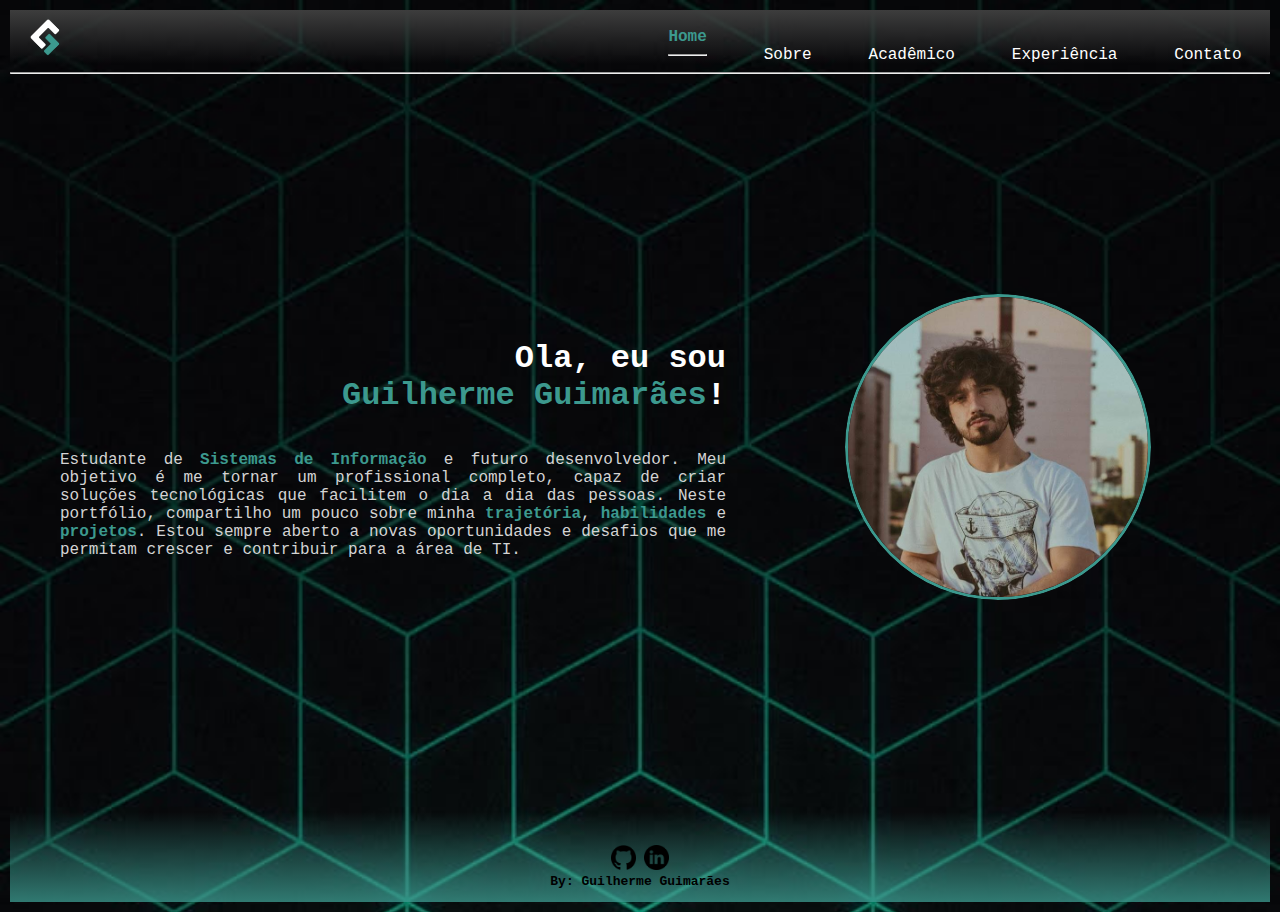
<file: index.html>
<!DOCTYPE html>
<html lang="pt-br">
<head>
    <meta charset="UTF-8">
    <meta name="viewport" content="width=device-width, initial-scale=1.0">
    <title>Portifólio Guilherme Guimarães</title>
    <link rel="stylesheet" href="homeStyle.css">
</head>
<body>
    <header class="divMenu">
        <div class="divLogo">
            <img class="logo" src="./assets/Logo.png" alt="Logotipo G">  
        </div>
        
        <nav class="divOpt">
            <li><a style="text-decoration: none;" href="index.html"><b>Home</b></a><br><hr></li>
            <li><a style="text-decoration: none;" href="sobre.html">Sobre</a></li>
            <li><a style="text-decoration: none;" href="academico.html">Acadêmico</a></li>
            <li><a style="text-decoration: none;" href="experiencia.html">Experiência</a></li>
            <li><a style="text-decoration: none;" href="contato.html">Contato</a></li>
        </nav>
        
    </header>
    <hr>
    <section id="conteudo">
        <div id="divTexto">
            <h1 >Ola, eu sou <br><b>Guilherme Guimarães</b>!</h1>
            <p class="corTexto">Estudante de <b>Sistemas de Informação</b> e futuro desenvolvedor. Meu objetivo é me tornar um profissional completo, capaz de criar soluções tecnológicas que facilitem o dia a dia das pessoas. Neste portfólio, compartilho um pouco sobre minha <b>trajetória</b>, <b>habilidades</b> e <b>projetos</b>. Estou sempre aberto a novas oportunidades e desafios que me permitam crescer e contribuir para a área de TI.</p>
        </div>
        <div id="divFoto">
            <img id="imagem" src="./assets/WhatsApp Image 2025-02-24 at 16.07.14.JPG" alt="Foto Guilherme Guimarães">
        </div>
    </section>
    <footer id="rodape">
        
        <p style="font-weight:  bold; text-align: center; color: #000000;">
            <a href="https://github.com/Tolugaa" target="_blank"><img id="logo" src="assets\loggo.Git.png" alt="Logo GitHub"></a>
            <a href="https://linkedin.com/in/guilherme-guimarãess" target="_blank"><img id="logo" src="assets\linkedin_1384014.png" alt="Logo Linkedin"></a>
            <br>By: Guilherme Guimarães
        </p>
    </footer>
    
</body>
</html>
</file>
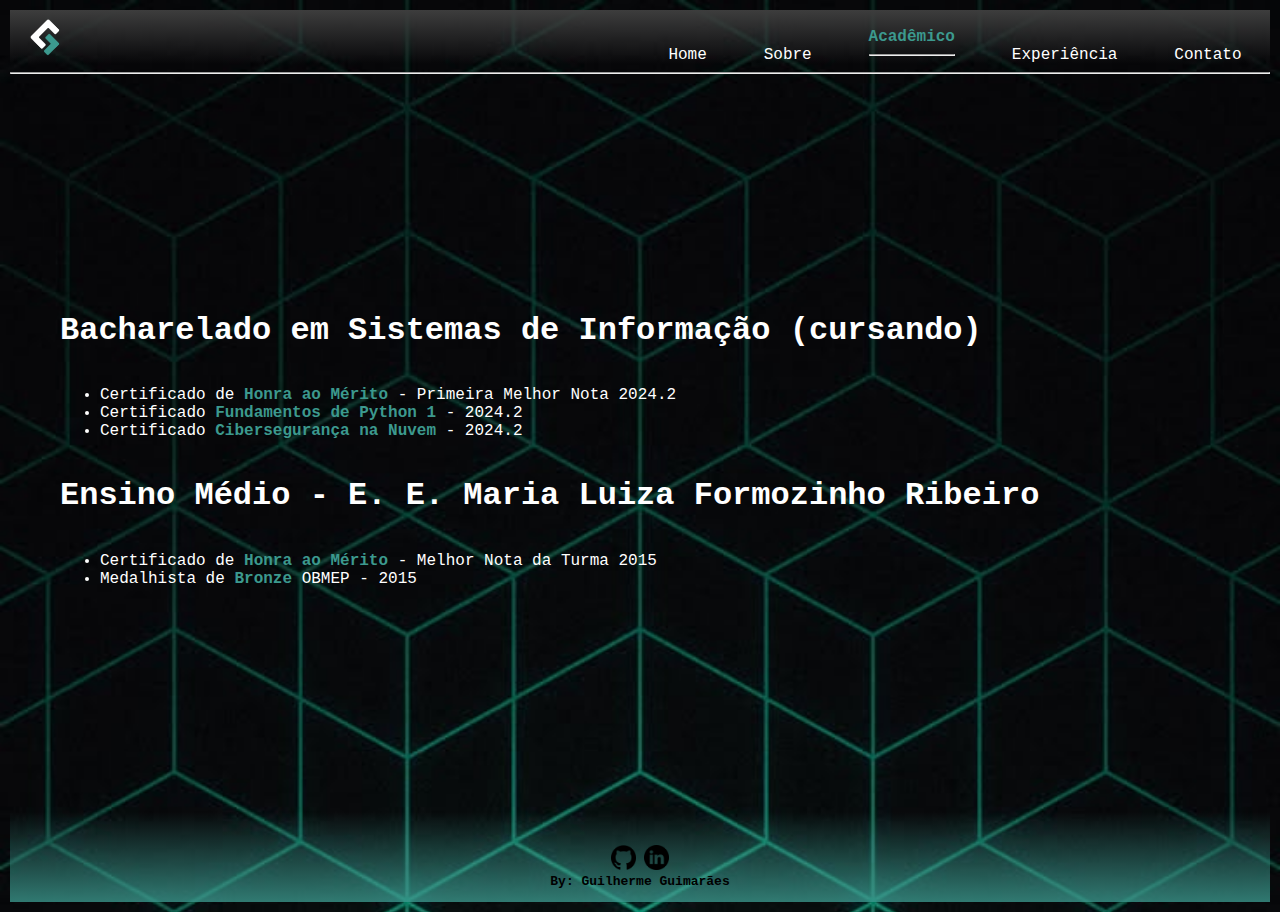
<file: academico.html>
<!DOCTYPE html>
<html lang="pt-br">
<head>
    <meta charset="UTF-8">
    <meta name="viewport" content="width=device-width, initial-scale=1.0">
    <title>Portifólio Guilherme Guimarães</title>
    <link rel="stylesheet" href="academico.css">
</head>
<body>
    <header class="divMenu">
        <div class="inline divLogo">
            <img class="logo" src="./assets/Logo.png" alt="Logotipo G">  
        </div>
        
        <nav class="divOpt">
            <li class="liMenu inline"><a style="text-decoration: none;" href="index.html">Home</a></li>
            <li class="liMenu inline"><a style="text-decoration: none;" href="sobre.html">Sobre</a></li>
            <li class="liMenu inline"><a style="text-decoration: none;" href="academico.html"><b>Acadêmico</b></a><br><hr></a></li>
            <li class="liMenu inline"><a style="text-decoration: none;" href="experiencia.html">Experiência</a></li>
            <li class="liMenu inline"><a style="text-decoration: none;" href="contato.html">Contato</a></li>
        </nav>
    </header>
    <hr>
    <section class="divCorpo">
        <h1>Bacharelado em Sistemas de Informação (cursando)</h1>
        <ul>
            <li>Certificado de <b>Honra ao Mérito</b> - Primeira Melhor Nota 2024.2</li>
            <li>Certificado <b>Fundamentos de Python 1</b> - 2024.2</li>
            <li>Certificado <b>Cibersegurança na Nuvem</b> - 2024.2</li>
        </ul>
        <h1>Ensino Médio - E. E. Maria Luiza Formozinho Ribeiro</h1>
        <ul>
            <li>Certificado de <b>Honra ao Mérito</b> - Melhor Nota da Turma 2015</li>
            <li>Medalhista de <b>Bronze</b> OBMEP - 2015</li>
        </ul>
    </section>
    <footer id="rodape">
        
        <p style="font-weight:  bold; text-align: center; color: #000000;">
            <a href="https://github.com/Tolugaa" target="_blank"><img id="logo" src="assets\loggo.Git.png" alt="Logo GitHub"></a>
            <a href="https://linkedin.com/in/guilherme-guimarãess" target="_blank"><img id="logo" src="assets\linkedin_1384014.png" alt="Logo Linkedin"></a>
            <br>By: Guilherme Guimarães
        </p>
    </footer>
</body>
</html>
</file>
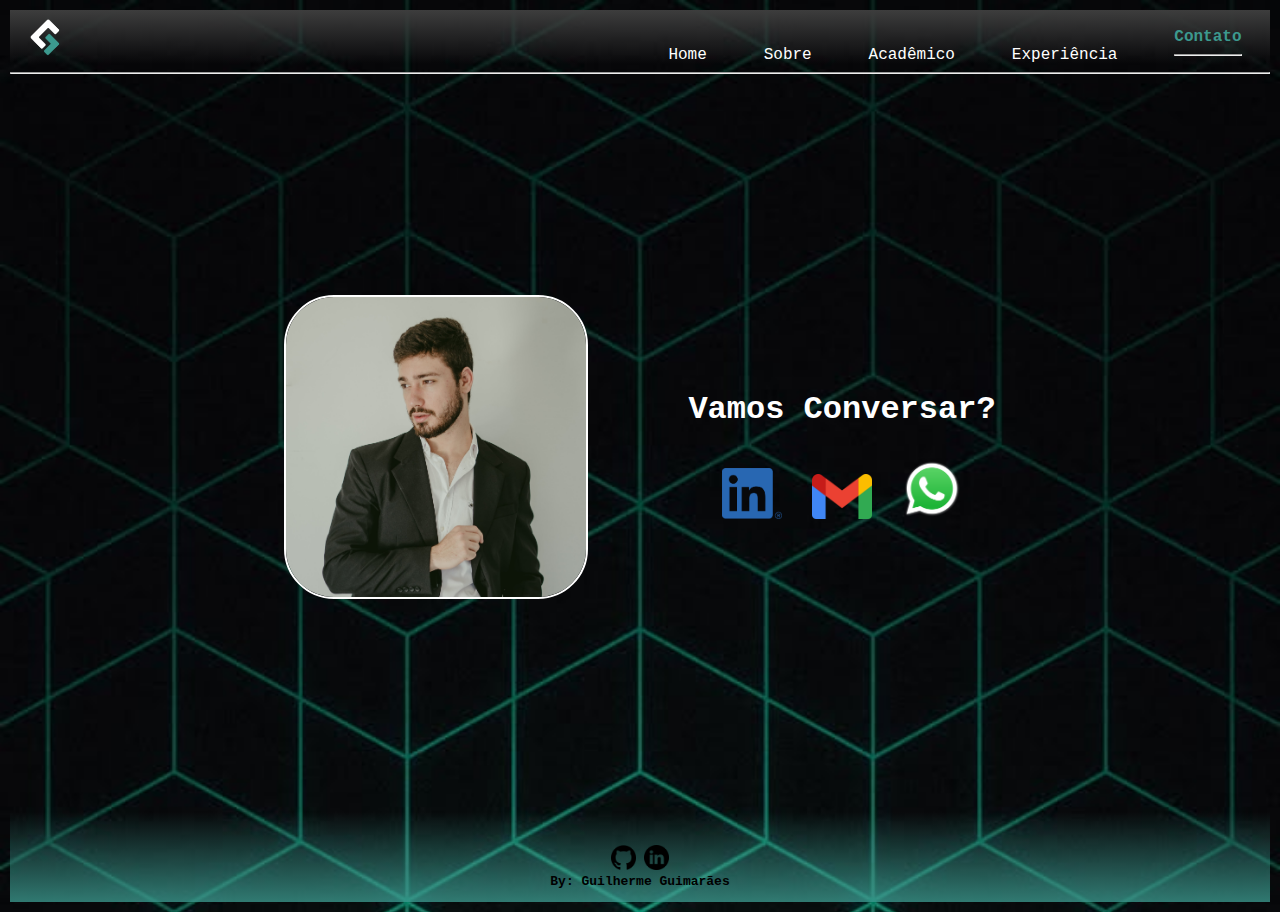
<file: contato.html>
<!DOCTYPE html>
<html lang="pt-br">
<head>
    <meta charset="UTF-8">
    <meta name="viewport" content="width=device-width, initial-scale=1.0">
    <title>Portifólio Guilherme Guimarães</title>
    <link rel="stylesheet" href="contato.css">
</head>
<body>
    <header class="divMenu">
        <div class="divLogo">
            <img class="logo" src="./assets/Logo.png" alt="Logotipo G">  
        </div>
        
        <nav class="divOpt">
            <li><a style="text-decoration: none;" href="index.html">Home</a></li>
            <li><a style="text-decoration: none;" href="sobre.html">Sobre</a></li>
            <li><a style="text-decoration: none;" href="academico.html">Acadêmico</a></li>
            <li><a style="text-decoration: none;" href="experiencia.html">Experiência</a></li>
            <li><a style="text-decoration: none;" href="contato.html"><b>Contato</b></a><br><hr></a></li>
        </nav>
    </header>
    <hr>
    <section class="divCorpo">
        <div id="divFoto">
            <img style="float: left;" class="imagem" src="./assets/WhatsApp Image 2025-03-14 at 17.21.32.JPG" alt="Foto Guilherme Guimarães">
        </div>
        <div style="display: flex; flex-direction: column; justify-content: center;">
            <div>
                <h1>Vamos Conversar?</h1>
            </div>
            <div >
                <a href="https://linkedin.com/in/guilherme-guimarãess" target="_blank"><img style="padding-right: 20px;" class="contatos" src="./assets/LI-In-Bug.png" alt="Linkedin Logotipo"></a>
                <a href="mailto:guitoluga@gmail.com"><img style="padding-right: 20px;" class="contatos" src="./assets/Gmail_icon_(2020).svg.png" alt="Gmail Logotipo"></a>
                <a href="https://wa.me/+5518996959320" target="_blank"><img class="contatos" src="./assets/WhatsApp.svg.png" alt="Whatsapp Logotipo"></a>
            </div>
        </div>
    </section>
    <footer id="rodape">
        
        <p style=" font-weight:  bold; text-align: center; color: #000000;">
            <a href="https://github.com/Tolugaa" target="_blank"><img id="logo" src="assets\loggo.Git.png" alt="Logo GitHub"></a>
            <a href="https://linkedin.com/in/guilherme-guimarãess" target="_blank"><img id="logo" src="assets\linkedin_1384014.png" alt="Logo Linkedin"></a>
            <br>By: Guilherme Guimarães
        </p>
    </footer>
</body>
</html>
</file>
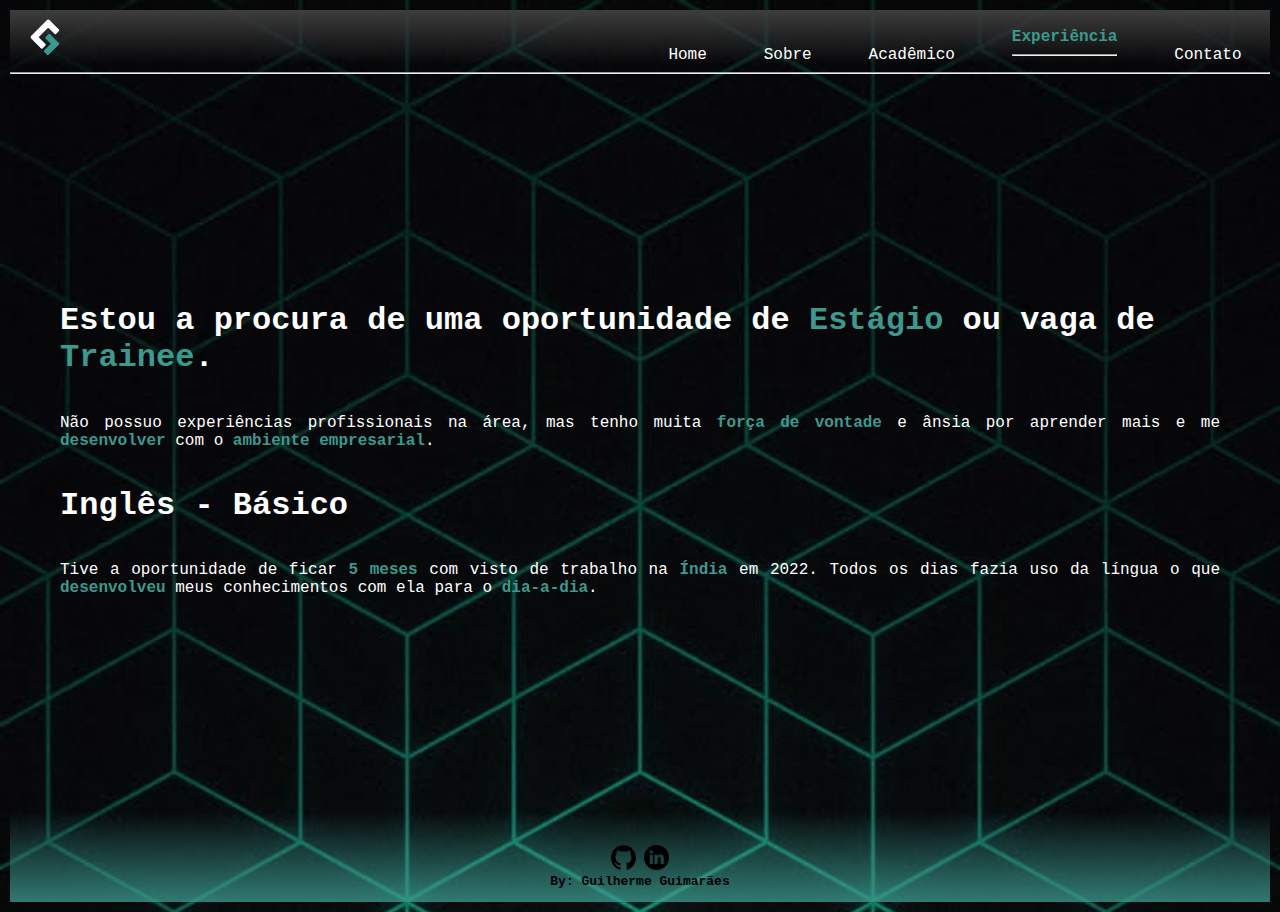
<file: experiencia.html>
<!DOCTYPE html>
<html lang="pt-br">
<head>
    <meta charset="UTF-8">
    <meta name="viewport" content="width=device-width, initial-scale=1.0">
    <title>Portifólio Guilherme Guimarães</title>
    <link rel="stylesheet" href="experiencia.css">
</head>
<body>
    <header class="divMenu">
        <div class="divLogo">
            <img class="logo" src="./assets/Logo.png" alt="Logotipo G">  
        </div>
        
        <nav class="divOpt">
            <li><a style="text-decoration: none;" href="index.html">Home</a></li>
            <li><a style="text-decoration: none;" href="sobre.html">Sobre</a></li>
            <li><a style="text-decoration: none;" href="academico.html">Acadêmico</a></li>
            <li><a style="text-decoration: none;" href="experiencia.html"><b>Experiência</b></a><br><hr></a></li>
            <li><a style="text-decoration: none;" href="contato.html">Contato</a></li>
        </nav>
    </header>
    <hr>
    <section class="divCorpo">
        <h1>Estou a procura de uma oportunidade de <b>Estágio</b> ou vaga de <b>Trainee</b>.</h1>
        <p>Não possuo experiências profissionais na área, mas tenho muita <b>força de vontade</b> e ânsia por aprender mais e me <b>desenvolver</b> com o <b>ambiente empresarial</b>.</p>
        <h1>Inglês - Básico</h1>
        <p>Tive a oportunidade de ficar <b>5 meses</b> com visto de trabalho na <b>Índia</b> em 2022. Todos os dias fazia uso da língua o que <b>desenvolveu</b> meus conhecimentos com ela para o <b>dia-a-dia</b>.</p>
    </section>
    <footer id="rodape">
        
        <p style="font-weight:  bold; text-align: center; color: #000000;">
            <a href="https://github.com/Tolugaa" target="_blank"><img id="logo" src="assets\loggo.Git.png" alt="Logo GitHub"></a>
            <a href="https://linkedin.com/in/guilherme-guimarãess" target="_blank"><img id="logo" src="assets\linkedin_1384014.png" alt="Logo Linkedin"></a>
            <br>By: Guilherme Guimarães
        </p>
    </footer>
</body>
</html>
</file>
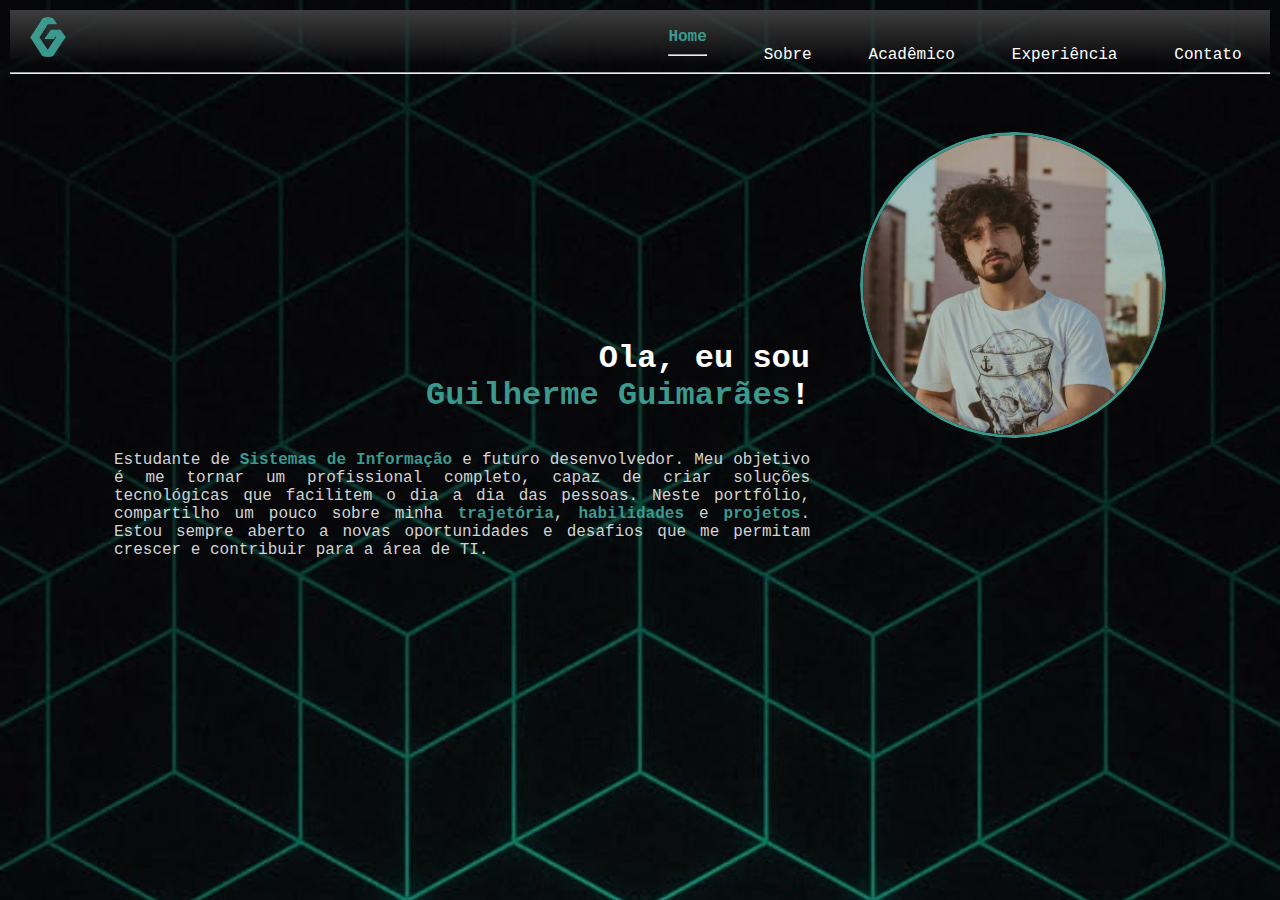
<file: home.html>
<!DOCTYPE html>
<html lang="pt-br">
<head>
    <meta charset="UTF-8">
    <meta name="viewport" content="width=device-width, initial-scale=1.0">
    <title>Portifólio Guilherme Guimarães</title>
    <link rel="stylesheet" href="homeStyle.css">
</head>
<body>
    <header class="divMenu">
        <div class="divLogo">
            <img class="logo" src="../Logotipo para empresa letra G! Logo box G-Photoroom.png" alt="Logotipo G">  
        </div>
        
        <nav class="divOpt">
            <li><a style="text-decoration: none;" href="http://127.0.0.1:5500/home.html"><b>Home</b></a><br><hr></li>
            <li><a style="text-decoration: none;" href="http://127.0.0.1:5500/sobre.html">Sobre</a></li>
            <li><a style="text-decoration: none;" href="http://127.0.0.1:5500/academico.html">Acadêmico</a></li>
            <li><a style="text-decoration: none;" href="http://127.0.0.1:5500/experiencia.html">Experiência</a></li>
            <li><a style="text-decoration: none;" href="http://127.0.0.1:5500/contato.html">Contato</a></li>
        </nav>
    </header>
    <hr>
    <section id="conteudo">
        <div id="divTexto">
            <h1 >Ola, eu sou <br><b>Guilherme Guimarães</b>!</h1>
            <p class="corTexto">Estudante de <b>Sistemas de Informação</b> e futuro desenvolvedor. Meu objetivo é me tornar um profissional completo, capaz de criar soluções tecnológicas que facilitem o dia a dia das pessoas. Neste portfólio, compartilho um pouco sobre minha <b>trajetória</b>, <b>habilidades</b> e <b>projetos</b>. Estou sempre aberto a novas oportunidades e desafios que me permitam crescer e contribuir para a área de TI.</p>
        </div>
        <div>
            <img id="imagem" src="WhatsApp Image 2025-02-24 at 16.07.14.JPG" alt="Foto Guilherme Guimarães">
        </div>
    </section>
    
</body>
</html>
</file>
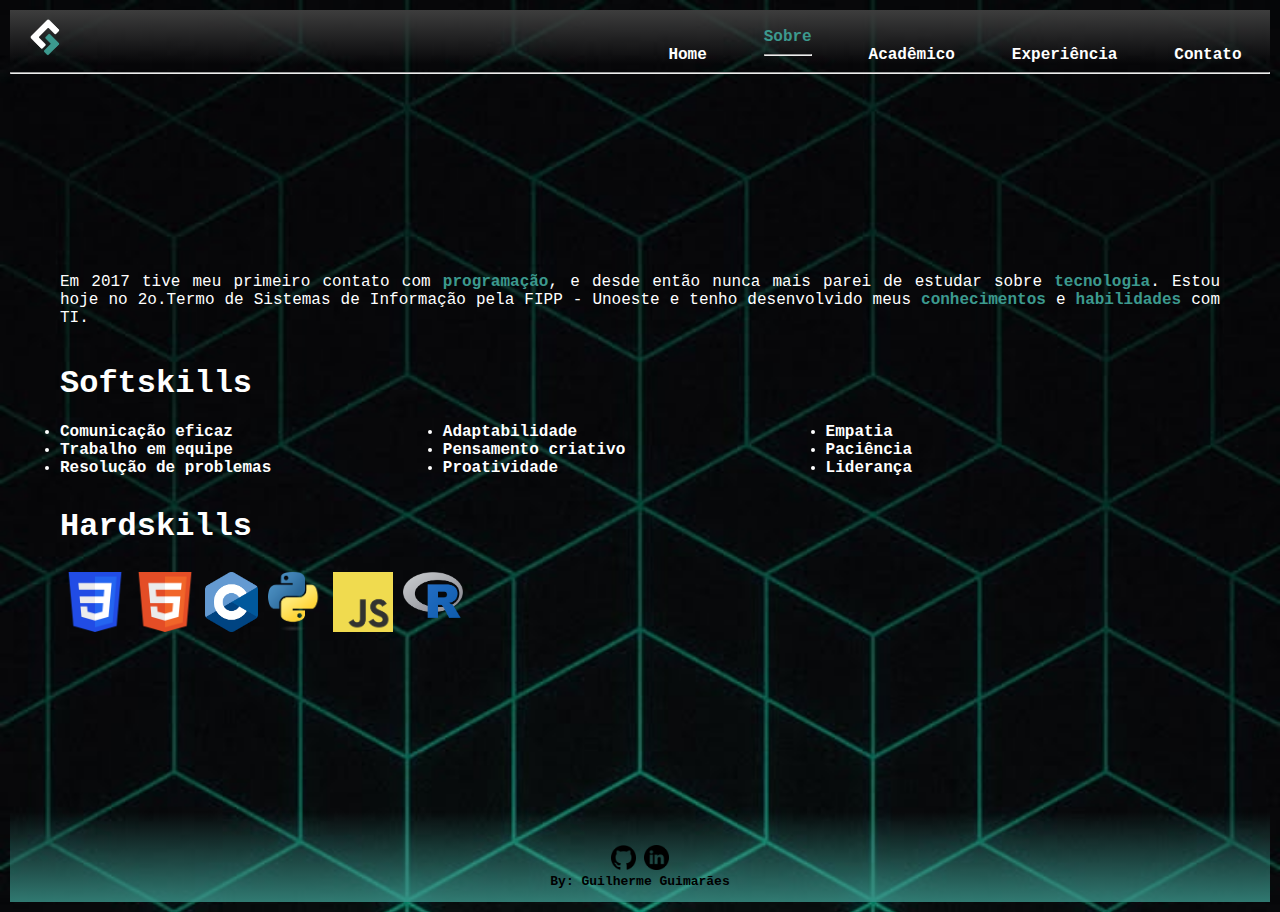
<file: sobre.html>
<!DOCTYPE html>
<html lang="pt-br">
<head>
    <meta charset="UTF-8">
    <meta name="viewport" content="width=device-width, initial-scale=1.0">
    <title>Portifólio Guilherme Guimarães</title>
    <link rel="stylesheet" href="sobreStyle.css">
</head>
<body>
    <header class="divMenu">
        <div class="divLogo">
            <img class="logo" src="./assets/Logo.png" alt="Logotipo G">  
        </div>
        <nav class="divOpt">
            <li class="inline liMenu"><a style="text-decoration: none;" href="index.html">Home</a></li>
            <li class="inline liMenu"><a style="text-decoration: none;" href="sobre.html"><b>Sobre</b></a><br><hr></a></li>
            <li class="inline liMenu"><a style="text-decoration: none;" href="academico.html">Acadêmico</a></li>
            <li class="inline liMenu"><a style="text-decoration: none;" href="experiencia.html">Experiência</a></li>
            <li class="inline liMenu"><a style="text-decoration: none;" href="contato.html">Contato</a></li>
        </nav>
    </header>
    <hr>
    <section id="divCorpo">
        <div>
            <p>Em 2017 tive meu primeiro contato com <b>programação</b>, e desde então nunca mais parei de estudar sobre <b>tecnologia</b>. Estou hoje no 2o.Termo de Sistemas de Informação pela <a style="text-decoration: none;" class="liMenu" href="https://www.unoeste.br/fipp" target="_blank">FIPP - Unoeste</a> e tenho desenvolvido meus <b>conhecimentos</b> e <b>habilidades</b> com TI.</p>
        </div>
        <div>
            <h1>Softskills</h1>
        </div>
        <div>
            <div class="Softskills">
                <li>Comunicação eficaz</li>
                <li>Trabalho em equipe</li>
                <li>Resolução de problemas</li>
            </div>
            <div class="Softskills">
                <li>Adaptabilidade</li>
                <li>Pensamento criativo</li>
                <li>Proatividade</li>
            </div>
            <div class="Softskills">
                <li>Empatia</li>
                <li>Paciência</li>
                <li>Liderança</li>
            </div>
        </div>
        <div>
            <h1>Hardskills</h1>
        </div>
        <div>
            <img class="hardskills" src="./assets/CSS3_logo.svg.png" alt="Logo CSS3">
            <img class="hardskills" src="./assets/HTML5_Badge_512.png" alt="Logo HTML5">
            <img class="hardskills" src="./assets/C_Logo.png" alt="Logo C++">
            <img class="hardskills" src="./assets/Python-logo-notext.svg.png" alt="Logo Python">
            <img class="hardskills" src="./assets/JavaScript-logo.png" alt="Lojo JavaScript">
            <img class="hardskills" src="./assets/R_logo.svg.png" alt="Logo R">
        </div>
    </section>
    <footer id="rodape">
        
        <p style="font-weight:  bold; text-align: center; color: #000000;">
            <a href="https://github.com/Tolugaa" target="_blank"><img id="logo" src="assets\loggo.Git.png" alt="Logo GitHub"></a>
            <a href="https://linkedin.com/in/guilherme-guimarãess" target="_blank"><img id="logo" src="assets\linkedin_1384014.png" alt="Logo Linkedin"></a>
            <br>By: Guilherme Guimarães
        </p>
    </footer>
</body>
</html>
</file>
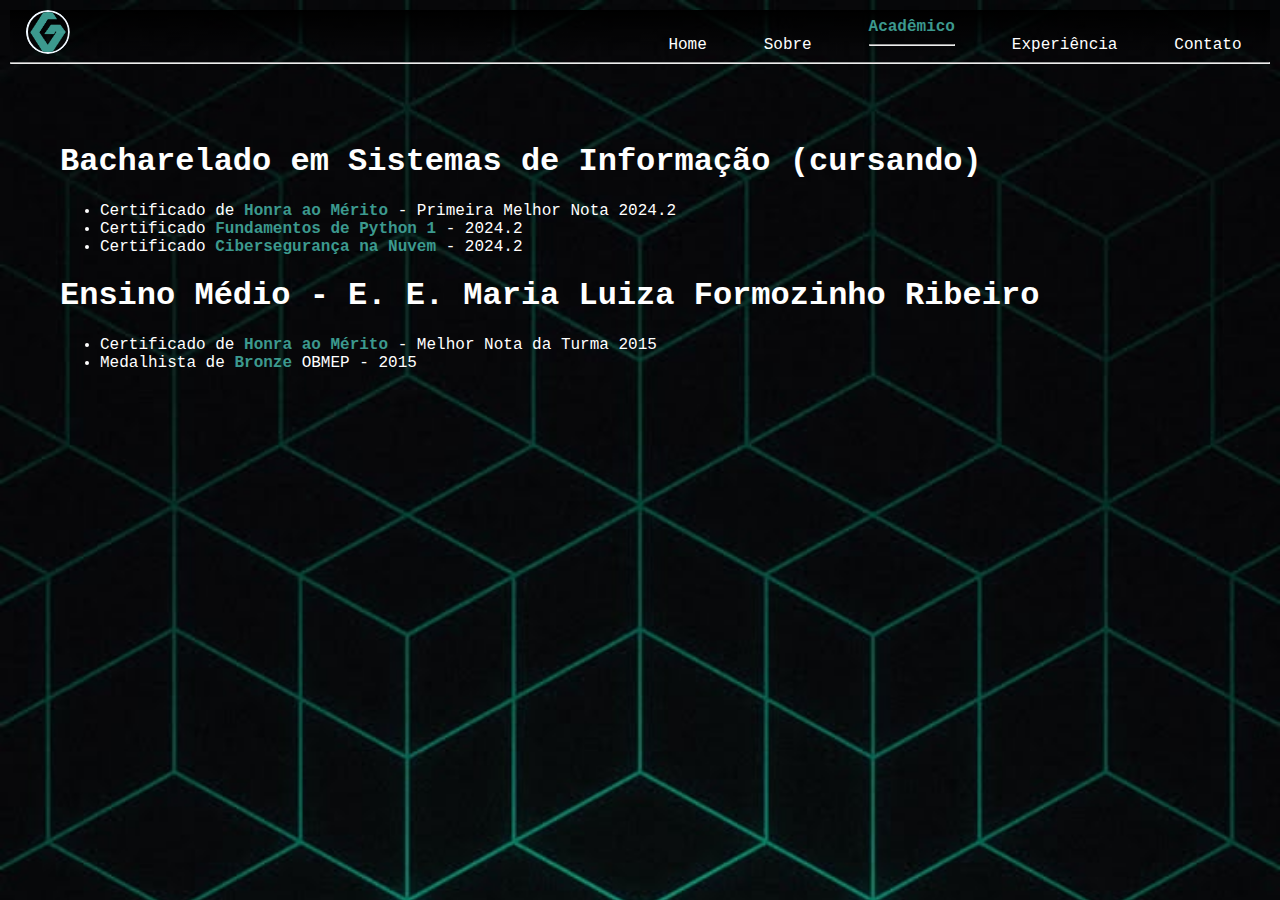
<file: academico/academico.html>
<!DOCTYPE html>
<html lang="pt-br">
<head>
    <meta charset="UTF-8">
    <meta name="viewport" content="width=device-width, initial-scale=1.0">
    <title>Portifólio Guilherme Guimarães</title>
    <link rel="stylesheet" href="academico.css">
</head>
<body>
    <header class="divMenu">
        <div class="inline divLogo">
            <img class="logo" src="../Logotipo para empresa letra G! Logo box G-Photoroom.png" alt="Logotipo G">  
        </div>
        
        <nav class="divOpt">
            <li class="liMenu inline"><a style="text-decoration: none;" href="http://127.0.0.1:5500/home/home.html">Home</a></li>
            <li class="liMenu inline"><a style="text-decoration: none;" href="http://127.0.0.1:5500/sobre/sobre.html">Sobre</a></li>
            <li class="liMenu inline"><a style="text-decoration: none;" href="http://127.0.0.1:5500/academico/academico.html"><b>Acadêmico</b></a><br><hr></a></li>
            <li class="liMenu inline"><a style="text-decoration: none;" href="http://127.0.0.1:5500/experiencia/experiencia.html">Experiência</a></li>
            <li class="liMenu inline"><a style="text-decoration: none;" href="http://127.0.0.1:5500/contato/contato.html">Contato</a></li>
        </nav>
    </header>
    <hr>
    <section class="divCorpo">
        <h1>Bacharelado em Sistemas de Informação (cursando)</h1>
        <ul>
            <li>Certificado de <b>Honra ao Mérito</b> - Primeira Melhor Nota 2024.2</li>
            <li>Certificado <b>Fundamentos de Python 1</b> - 2024.2</li>
            <li>Certificado <b>Cibersegurança na Nuvem</b> - 2024.2</li>
        </ul>
        <h1>Ensino Médio - E. E. Maria Luiza Formozinho Ribeiro</h1>
        <ul>
            <li>Certificado de <b>Honra ao Mérito</b> - Melhor Nota da Turma 2015</li>
            <li>Medalhista de <b>Bronze</b> OBMEP - 2015</li>
        </ul>
    </section>
    
</body>
</html>
</file>
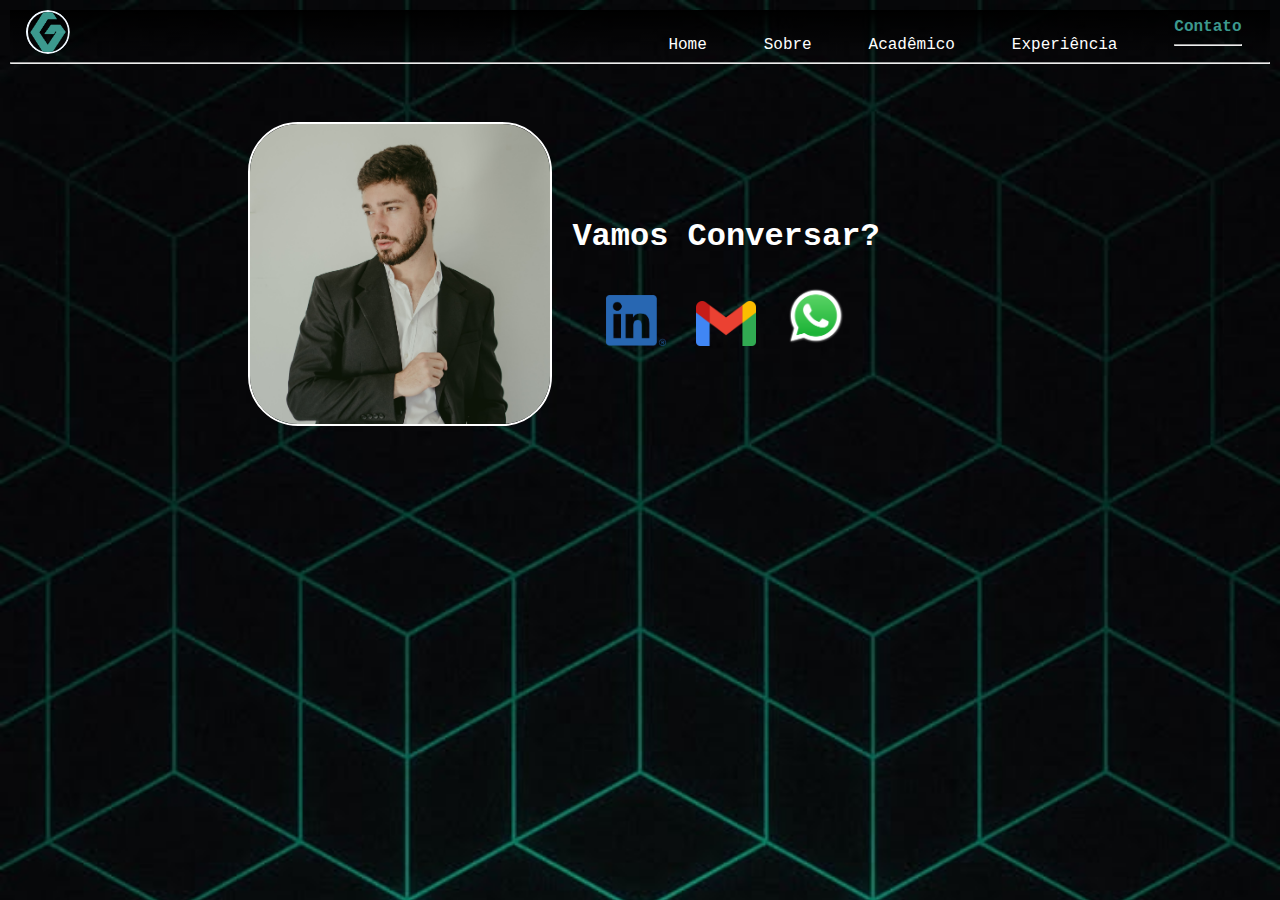
<file: contato/contato.html>
<!DOCTYPE html>
<html lang="pt-br">
<head>
    <meta charset="UTF-8">
    <meta name="viewport" content="width=device-width, initial-scale=1.0">
    <title>Portifólio Guilherme Guimarães</title>
    <link rel="stylesheet" href="contato.css">
</head>
<body>
    <header class="divMenu">
        <div class="divLogo">
            <img class="logo" src="../Logotipo para empresa letra G! Logo box G-Photoroom.png" alt="Logotipo G">  
        </div>
        
        <nav class="divOpt">
            <li><a style="text-decoration: none;" href="http://127.0.0.1:5500/home/home.html">Home</a></li>
            <li><a style="text-decoration: none;" href="http://127.0.0.1:5500/sobre/sobre.html">Sobre</a></li>
            <li><a style="text-decoration: none;" href="http://127.0.0.1:5500/academico/academico.html">Acadêmico</a></li>
            <li><a style="text-decoration: none;" href="http://127.0.0.1:5500/experiencia/experiencia.html">Experiência</a></li>
            <li><a style="text-decoration: none;" href="http://127.0.0.1:5500/contato/contato.html"><b>Contato</b></a><br><hr></a></li>
        </nav>
    </header>
    <hr>
    <section style="text-align: center; padding: 50px; width: 80%; display: flex; flex-direction: row; justify-content: center;">
        <div style="padding-right: 20px;">
            <img style="float: left;" class="imagem" src="WhatsApp Image 2025-03-14 at 17.21.32.JPG" alt="Foto Guilherme Guimarães">
        </div>
        <div style="display: flex; flex-direction: column; justify-content: center;">
            <div>
                <h1>Vamos Conversar?</h1>
            </div>
            <div>
                <a href="https://linkedin.com/in/guilherme-guimarãess" target="_blank"><img style="padding-right: 20px;" class="contatos" src="LI-In-Bug.png" alt="Linkedin Logotipo"></a>
                <a href="mailto:guitoluga@gmail.com"><img style="padding-right: 20px;" class="contatos" src="Gmail_icon_(2020).svg.png" alt="Gmail Logotipo"></a>
                <a href="https://wa.me/+5518996959320" target="_blank"><img class="contatos" src="WhatsApp.svg.png" alt="Whatsapp Logotipo"></a>
            </div>
        </div>
    </section>
    
    
</body>
</html>
</file>
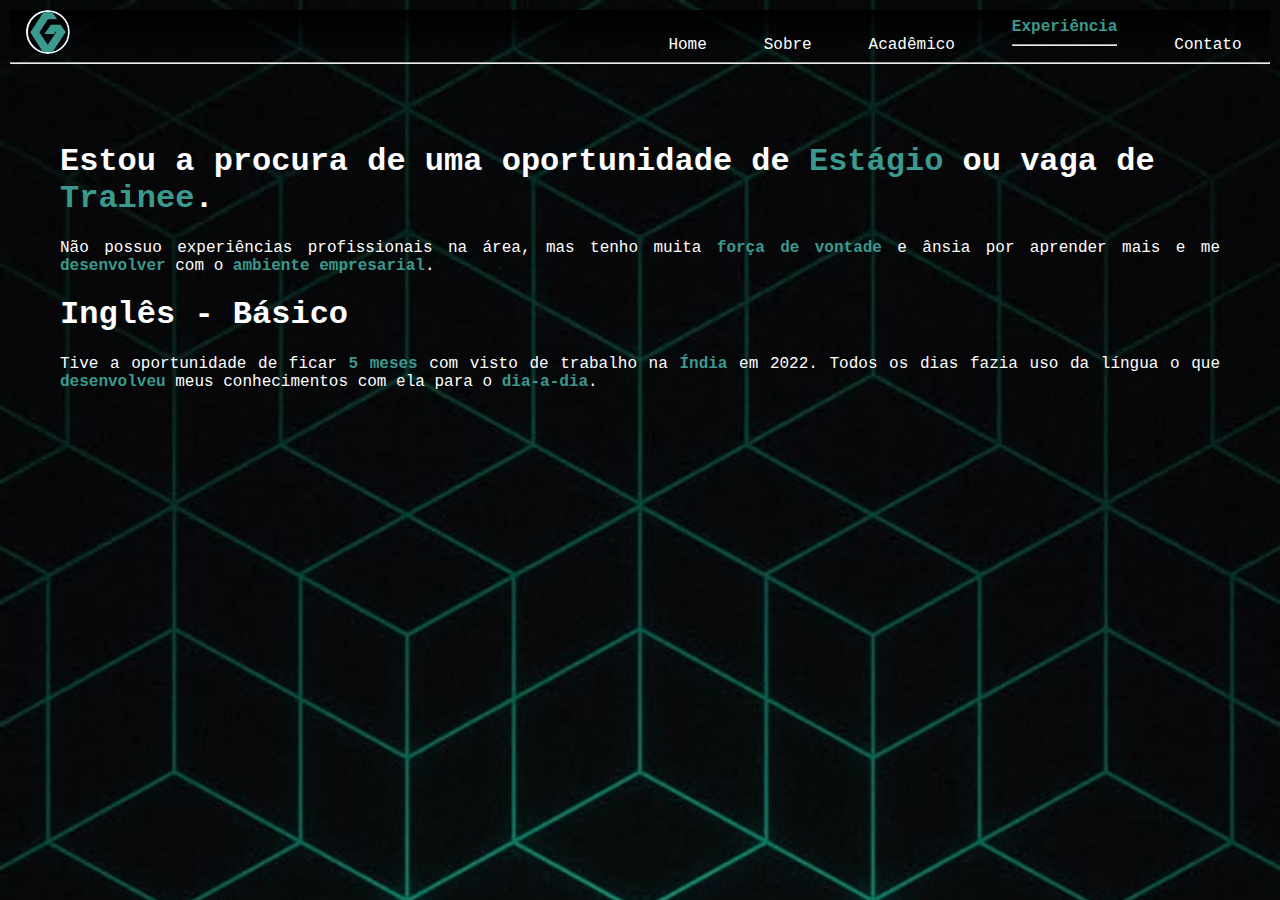
<file: experiencia/experiencia.html>
<!DOCTYPE html>
<html lang="pt-br">
<head>
    <meta charset="UTF-8">
    <meta name="viewport" content="width=device-width, initial-scale=1.0">
    <title>Portifólio Guilherme Guimarães</title>
    <link rel="stylesheet" href="experiencia.css">
</head>
<body>
    <header class="divMenu">
        <div class="divLogo">
            <img class="logo" src="../Logotipo para empresa letra G! Logo box G-Photoroom.png" alt="Logotipo G">  
        </div>
        
        <nav class="divOpt">
            <li><a style="text-decoration: none;" href="http://127.0.0.1:5500/home/home.html">Home</a></li>
            <li><a style="text-decoration: none;" href="http://127.0.0.1:5500/sobre/sobre.html">Sobre</a></li>
            <li><a style="text-decoration: none;" href="http://127.0.0.1:5500/academico/academico.html">Acadêmico</a></li>
            <li><a style="text-decoration: none;" href="http://127.0.0.1:5500/experiencia/experiencia.html"><b>Experiência</b></a><br><hr></a></li>
            <li><a style="text-decoration: none;" href="http://127.0.0.1:5500/contato/contato.html">Contato</a></li>
        </nav>
    </header>
    <hr>
    <section class="divCorpo">
        <h1>Estou a procura de uma oportunidade de <b>Estágio</b> ou vaga de <b>Trainee</b>.</h1>
        <p>Não possuo experiências profissionais na área, mas tenho muita <b>força de vontade</b> e ânsia por aprender mais e me <b>desenvolver</b> com o <b>ambiente empresarial</b>.</p>
        <h1>Inglês - Básico</h1>
        <p>Tive a oportunidade de ficar <b>5 meses</b> com visto de trabalho na <b>Índia</b> em 2022. Todos os dias fazia uso da língua o que <b>desenvolveu</b> meus conhecimentos com ela para o <b>dia-a-dia</b>.</p>
    </section>
    
</body>
</html>
</file>
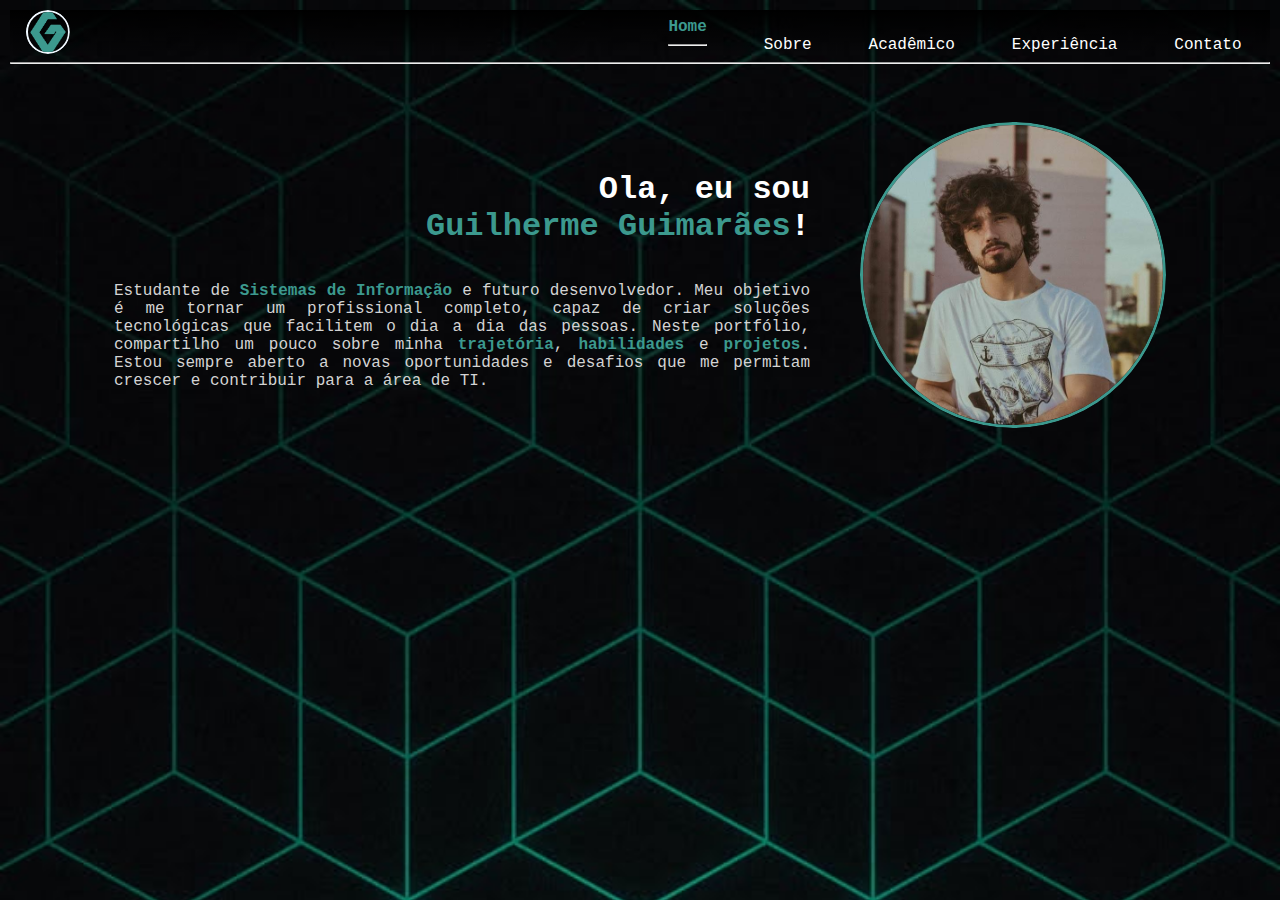
<file: home/home.html>
<!DOCTYPE html>
<html lang="pt-br">
<head>
    <meta charset="UTF-8">
    <meta name="viewport" content="width=device-width, initial-scale=1.0">
    <title>Portifólio Guilherme Guimarães</title>
    <link rel="stylesheet" href="homeStyle.css">
</head>
<body>
    <header class="divMenu">
        <div class="divLogo">
            <img class="logo" src="../Logotipo para empresa letra G! Logo box G-Photoroom.png" alt="Logotipo G">  
        </div>
        
        <nav class="divOpt">
            <li><a style="text-decoration: none;" href="http://127.0.0.1:5500/home/home.html"><b>Home</b></a><br><hr></li>
            <li><a style="text-decoration: none;" href="http://127.0.0.1:5500/sobre/sobre.html">Sobre</a></li>
            <li><a style="text-decoration: none;" href="http://127.0.0.1:5500/academico/academico.html">Acadêmico</a></li>
            <li><a style="text-decoration: none;" href="http://127.0.0.1:5500/experiencia/experiencia.html">Experiência</a></li>
            <li><a style="text-decoration: none;" href="http://127.0.0.1:5500/contato/contato.html">Contato</a></li>
        </nav>
    </header>
    <hr>
    <section id="conteudo">
        <div id="divTexto">
            <h1 >Ola, eu sou <br><b>Guilherme Guimarães</b>!</h1>
            <p class="corTexto">Estudante de <b>Sistemas de Informação</b> e futuro desenvolvedor. Meu objetivo é me tornar um profissional completo, capaz de criar soluções tecnológicas que facilitem o dia a dia das pessoas. Neste portfólio, compartilho um pouco sobre minha <b>trajetória</b>, <b>habilidades</b> e <b>projetos</b>. Estou sempre aberto a novas oportunidades e desafios que me permitam crescer e contribuir para a área de TI.</p>
        </div>
        <div>
            <img id="imagem" src="WhatsApp Image 2025-02-24 at 16.07.14.JPG" alt="Foto Guilherme Guimarães">
        </div>
    </section>
    
</body>
</html>
</file>
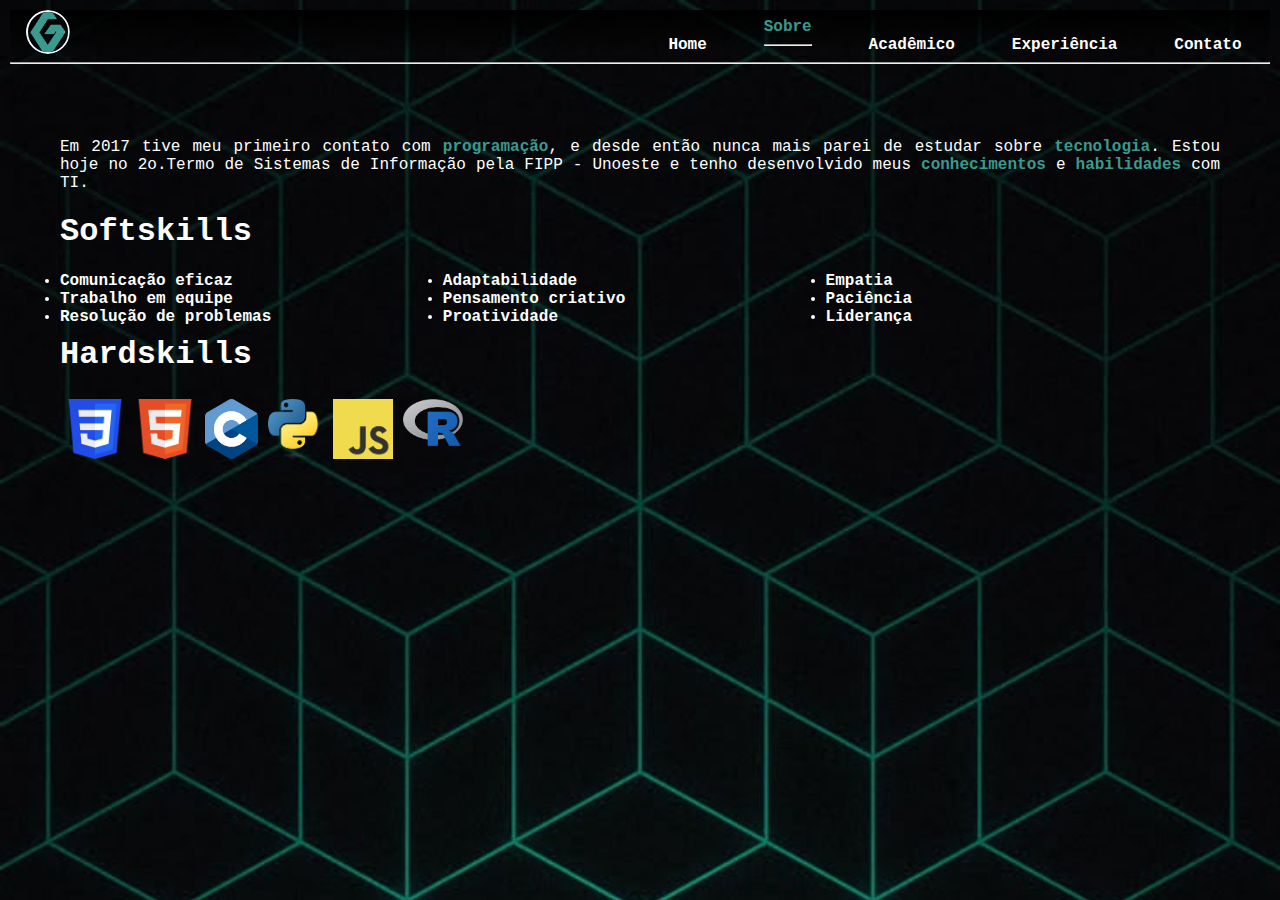
<file: sobre/sobre.html>
<!DOCTYPE html>
<html lang="pt-br">
<head>
    <meta charset="UTF-8">
    <meta name="viewport" content="width=device-width, initial-scale=1.0">
    <title>Portifólio Guilherme Guimarães</title>
    <link rel="stylesheet" href="sobreStyle.css">
</head>
<body>
    <header class="divMenu">
        <div class="divLogo">
            <img class="logo" src="../Logotipo para empresa letra G! Logo box G-Photoroom.png" alt="Logotipo G">  
        </div>
        <nav class="divOpt">
            <li class="inline liMenu"><a style="text-decoration: none;" href="http://127.0.0.1:5500/home/home.html">Home</a></li>
            <li class="inline liMenu"><a style="text-decoration: none;" href="http://127.0.0.1:5500/sobre/sobre.html"><b>Sobre</b></a><br><hr></a></li>
            <li class="inline liMenu"><a style="text-decoration: none;" href="http://127.0.0.1:5500/academico/academico.html">Acadêmico</a></li>
            <li class="inline liMenu"><a style="text-decoration: none;" href="http://127.0.0.1:5500/experiencia/experiencia.html">Experiência</a></li>
            <li class="inline liMenu"><a style="text-decoration: none;" href="http://127.0.0.1:5500/contato/contato.html">Contato</a></li>
        </nav>
    </header>
    <hr>
    <section id="divCorpo">
        <div>
            <p>Em 2017 tive meu primeiro contato com <b>programação</b>, e desde então nunca mais parei de estudar sobre <b>tecnologia</b>. Estou hoje no 2o.Termo de Sistemas de Informação pela <a style="text-decoration: none;" class="liMenu" href="https://www.unoeste.br/fipp" target="_blank">FIPP - Unoeste</a> e tenho desenvolvido meus <b>conhecimentos</b> e <b>habilidades</b> com TI.</p>
        </div>
        <div>
            <h1>Softskills</h1>
        </div>
        <div>
            <div class="Softskills">
                <li>Comunicação eficaz</li>
                <li>Trabalho em equipe</li>
                <li>Resolução de problemas</li>
            </div>
            <div class="Softskills">
                <li>Adaptabilidade</li>
                <li>Pensamento criativo</li>
                <li>Proatividade</li>
            </div>
            <div class="Softskills">
                <li>Empatia</li>
                <li>Paciência</li>
                <li>Liderança</li>
            </div>
        </div>
        <div>
            <h1>Hardskills</h1>
        </div>
        <div>
            <img class="hardskills" src="CSS3_logo.svg.png" alt="Logo CSS3">
            <img class="hardskills" src="HTML5_Badge_512.png" alt="Logo HTML5">
            <img class="hardskills" src="C_Logo.png" alt="Logo C++">
            <img class="hardskills" src="Python-logo-notext.svg.png" alt="Logo Python">
            <img class="hardskills" src="JavaScript-logo.png" alt="Lojo JavaScript">
            <img class="hardskills" src="R_logo.svg.png" alt="Logo R">
        </div>
    </section>
</body>
</html>
</file>
<file: homeStyle.css>
li{
    display: inline;
    color: white;
}
#imagem{
    max-height: 300px;
    height: auto;
    width: auto;
    clip-path: circle(50%);
    border-radius: 50%;
    border: solid #3C998E 3px;
}
body{
    background-color: #0A192F;
    margin: 10px;
    background-image: url("./assets/MuchaTseBle (2).jpg");
    background-repeat: no-repeat;
    background-size:cover;
}
*{
    color: white;
    font-family: 'Courier New', Courier, monospace;
}
b{
    color: #3C998E;
}
p{
    text-align: justify;
}
.corTexto{
    color: lightgray;
}
.logo{
    max-height: 40px;
    max-width: 40px;
    height: auto;
    width: auto;
    clip-path: circle(50%);
    border-radius: 50%;
}
.divLogo{
    width: 6%;
    display: flex;
    justify-content: center;align-items: center;
    padding-right: 44%;
}
.divOpt{
    width: 50%;
    display: flex;
    flex-direction: row;
    align-items:end;
    justify-content: space-around;
}
li:hover{
    color: lightgray;
    border: solid lightgray 2px;
    border-radius: 5px;
}
li:active{
    color: #3C998E;
    border-color: #3C998E;
    background-color: #112d57;
}
li:visited{
    text-decoration: none;
}
.divMenu{
    background-image: linear-gradient(to top, transparent, rgb(61, 61, 61));
    display: flex;
    flex-direction: row;
    height: 6vh;
    justify-content: space-around;
}
#divTexto{
    float: left;
    width: 60%;
    text-align: right;
    display: flex;
    flex-direction: column;
    margin-right: 50px;
    justify-content: center;
}
#divFoto{
    display: flex;
    float: left;
    width: 40%;
    justify-content: center;
    align-items: center;
}
#conteudo{
    padding: 50px;
    display: flex;
    flex-direction: row;
    justify-content: center;
    height: 70vh;
}
#rodape{
    display: flex;
    height: 10vh;
    width: 100%;
    flex-direction: column;
    justify-content: end;
    align-items: center;
    background-image: linear-gradient(to top, #3c998ec7, transparent);
    font-size: 13px;
}
#logo{
    max-height: 25px;
    max-width: 25px;
    height: auto;
    width: auto;
}

@media(max-width: 750px) {
    body{
        background-position: 100%;
        background-clip: content-box;
    }
    #conteudo{
        flex-direction: column-reverse;
        justify-content: center;
        align-items: center;
    }
    #imagem{
        max-height: 100px;
    }
    #divTexto{
        font-size: medium;
        margin-right: 0px;
        text-align:center;
        width: 100%;
    }
    .divOpt{
        display: flex;
        flex-direction: row;
        font-size:x-small;
        flex-wrap: wrap;
        width: 89%;
    }
    .divMenu{
        justify-content: space-between;
    }
    .divLogo{
        padding-left: 15px;
        padding-right: 5%;
    }
    .logo{
        max-width: 35px;
    }
    footer p{
        font-size: 8px;
    }
    #logo{
        max-width: 15px;
    }
}
</file>
<file: academico.css>
.inline{
    display: inline;
}
body{
    background-color: #0A192F;
    margin: 10px;
    background-image: url("./assets/MuchaTseBle (2).jpg");
    background-repeat: no-repeat;
    background-size:cover;
}
*{
    color: white;
    font-family: 'Courier New', Courier, monospace;
}
b{
    color: #3C998E;
}
.logo{
    max-height: 40px;
    max-width: 40px;
    height: auto;
    width: auto;
    clip-path: circle(50%);
    border-radius: 50%;
}
.liMenu:hover{
    color: lightgray;
    border: solid lightgray 2px;
    border-radius: 5px;
}
.liMenu:active{
    color: #3C998E;
    border-color: #3C998E;
    background-color: #112d57;
}
.liMenu:visited{
    text-decoration: none;
}
.divMenu{
    background-image: linear-gradient(to top, transparent, rgb(61, 61, 61));
    display: flex;
    flex-direction: row;
    height: 6vh;
    justify-content: space-around;
}
.divLogo{
    width: 6%;
    display: flex;
    justify-content: center;align-items: center;
    padding-right: 44%;
}
.divCorpo{
    padding: 50px;
    height: 70vh;
    display: flex;
    flex-direction: column;
    justify-content: center;
}
.divOpt{
    width: 50%;
    display: flex;
    flex-direction: row;
    align-items:end;
    justify-content: space-around;
}
#rodape{
    display: flex;
    height: 10vh;
    width: 100%;
    flex-direction: column;
    justify-content: end;
    align-items: center;
    background-image: linear-gradient(to top, #3c998ec7, transparent);
    font-size: 13px;
}
#logo{
    max-height: 25px;
    max-width: 25px;
    height: auto;
    width: auto;
}
@media(max-width: 750px) {
    body{
        background-position: 100%;
        background-clip: content-box;
    }
    #divTexto{
        font-size: medium;
        margin-right: 0px;
        text-align:center;
        width: 100%;
    }
    h1{
        font-size: large;
    }
    ul li{
        font-size: small;
    }
    .divOpt{
        display: flex;
        flex-direction: row;
        font-size:x-small;
        flex-wrap: wrap;
        width: 89%;
    }
    .divMenu{
        justify-content: space-between;
    }
    .divLogo{
        padding-left: 15px;
        padding-right: 5%;
    }
    .logo{
        max-width: 35px;
    }
    footer p{
        font-size: 8px;
    }
    #logo{
        max-width: 15px;
    }
}
</file>
<file: contato.css>
li{
    display: inline;
    color: white;
}
body{
    background-color: #0A192F;
    margin: 10px;
    background-image: url("./assets/MuchaTseBle (2).jpg");
    background-repeat: no-repeat;
    background-size:cover;
}
*{
    color: white;
    font-family: 'Courier New', Courier, monospace;
}
b{
    color: #3C998E;
}
.logo{
    max-height: 40px;
    max-width: 40px;
    height: auto;
    width: auto;
    clip-path: circle(50%);
    border-radius: 50%;
}
li:hover{
    color: lightgray;
    border: solid lightgray 2px;
    border-radius: 5px;
}
li:active{
    color: #3C998E;
    border-color: #3C998E;
    background-color: #112d57;
}
li:visited{
    text-decoration: none;
}
.divMenu{
    background-image: linear-gradient(to top, transparent, rgb(61, 61, 61));
    display: flex;
    flex-direction: row;
    height: 6vh;
    justify-content: space-around;
}
.divLogo{
    width: 6%;
    display: flex;
    justify-content: center;align-items: center;
    padding-right: 44%;
}
.imagem{
    max-height: 300px;
    height: auto;
    width: auto;
    border-radius: 50px;
    border: solid white 2px;
}
.contatos{
    max-height: 60px;
    max-width: 60px;
    height: auto;
    width: auto;
    padding-top: 10px;
}
.divOpt{
    width: 50%;
    display: flex;
    flex-direction: row;
    align-items:end;
    justify-content: space-around;
}
#rodape{
    display: flex;
    height: 10vh;
    width: 100%;
    flex-direction: column;
    justify-content: end;
    align-items: center;
    background-image: linear-gradient(to top, #3c998ec7, transparent);
    font-size:13px;
}
#logo{
    max-height: 25px;
    max-width: 25px;
    height: auto;
    width: auto;
}
.divCorpo{
    padding: 50px;
    height: 70vh;
    display: flex;
    flex-direction: row;
    justify-content: center;
    text-align: center;
}
#divFoto{
    display: flex;
    float: left;
    justify-content: center;
    align-items: center;
    padding-right: 100px;
}
@media(max-width: 700px) {
    body{
        background-position: 100%;
        background-clip: content-box;
    }
    .divCorpo{
        flex-direction: column;
        flex-wrap: wrap;
    }
    h1{
        font-size:large;
    }
    .contatos{
        max-width: 40px;
    }
    .imagem{
        max-height: 150px;
        height: auto;
        width: auto;
        border-radius: 50px;
        border: solid white 2px;
    }
    #divFoto{
        float: none;
        padding-right: 0;
    }
    .divOpt{
        display: flex;
        flex-direction: row;
        font-size:x-small;
        flex-wrap: wrap;
        width: 89%;
    }
    .divMenu{
        justify-content: space-between;
    }
    .divLogo{
        padding-left: 15px;
        padding-right: 5%;
    }
    .logo{
        max-width: 35px;
    }
    footer p{
        font-size: 8px;
    }
    #logo{
        max-width: 15px;
    }
}
</file>
<file: experiencia.css>
li{
    display: inline;
    color: white;
}
.inline{
    display: inline;
}
body{
    background-color: #0A192F;
    margin: 10px;
    background-image: url("./assets/MuchaTseBle (2).jpg");
    background-repeat: no-repeat;
    background-size:cover;
}
*{
    color: white;
    font-family: 'Courier New', Courier, monospace;
}
b{
    color: #3C998E;
}
.logo{
    max-height: 40px;
    max-width: 40px;
    height: auto;
    width: auto;
    clip-path: circle(50%);
    border-radius: 50%;
}
li:hover{
    color: lightgray;
    border: solid lightgray 2px;
    border-radius: 5px;
}
li:active{
    color: #3C998E;
    border-color: #3C998E;
    background-color: #112d57;
}
li:visited{
    text-decoration: none;
}
.divMenu{
    background-image: linear-gradient(to top, transparent, rgb(61, 61, 61));
    display: flex;
    flex-direction: row;
    height: 6vh;
    justify-content: space-around;
}
.divLogo{
    width: 6%;
    display: flex;
    justify-content: center;align-items: center;
    padding-right: 44%;
}
.divCorpo{
    padding: 50px;
    height: 70vh;
    display: flex;
    flex-direction: column;
    justify-content: center;
}
.divOpt{
    width: 50%;
    display: flex;
    flex-direction: row;
    align-items:end;
    justify-content: space-around;
}
p{
    text-align: justify;
}
#rodape{
    display: flex;
    height: 10vh;
    width: 100%;
    flex-direction: column;
    justify-content: end;
    align-items: center;
    background-image: linear-gradient(to top, #3c998ec7, transparent);
    font-size: 13px;
}
#logo{
    max-height: 25px;
    max-width: 25px;
    height: auto;
    width: auto;
}
@media(max-width: 750px) {
    body{
        background-position: 100%;
        background-clip: content-box;
    }
    #divTexto{
        font-size: medium;
        margin-right: 0px;
        text-align:center;
        width: 100%;
    }
    h1{
        font-size: large;
    }
    p{
        font-size: small;
    }
    .divOpt{
        display: flex;
        flex-direction: row;
        font-size:x-small;
        flex-wrap: wrap;
        width: 89%;
    }
    .divMenu{
        justify-content: space-between;
    }
    .divLogo{
        padding-left: 15px;
        padding-right: 5%;
    }
    .logo{
        max-width: 35px;
    }
    footer p{
        font-size: 8px;
    }
    #logo{
        max-width: 15px;
    }
}
</file>
<file: sobreStyle.css>
.inline{
    display: inline;
}
body{
    background-color: #0A192F;
    margin: 10px;
    background-image: url("./assets/MuchaTseBle (2).jpg");
    background-repeat: no-repeat;
    background-size:cover;
}
*{
    color: white;
    font-family: 'Courier New', Courier, monospace;
}
b{
    color: #3C998E;
}
p{
    text-align: justify;
}
.logo{
    max-height: 40px;
    max-width: 40px;
    height: auto;
    width: auto;
    clip-path: circle(50%);
    border-radius: 50%;
}
.liMenu:hover{
    color: lightgray;
    border: solid lightgray 2px;
    border-radius: 5px;
}
.liMenu:active{
    color: #3C998E;
    border-color: #3C998E;
    background-color: #112d57;
}
.liMenu:visited{
    text-decoration: none;
}
.divLogo{
    width: 6%;
    display: flex;
    justify-content: center;align-items: center;
    padding-right: 44%;
}
.divMenu{
    background-image: linear-gradient(to top, transparent, rgb(61, 61, 61));
    display: flex;
    flex-direction: row;
    height: 6vh;
    justify-content: space-around;
}
li{
    font-weight: bold;
}
td{
    padding-right: 20px;
}
.Softskills{
    float: left;
    width: 33%;
    padding-bottom: 10px;
}
.hardskills{
    float: left;
    padding: 5px;
    max-height: 60px;
    max-width: 60px;
    height: auto;
    width: auto;
}
#divCorpo{
    padding: 50px;
    height: 70vh;
    display: flex;
    flex-direction: column;
    justify-content: center;
}
.divOpt{
    width: 50%;
    display: flex;
    flex-direction: row;
    align-items:end;
    justify-content: space-around;
}
#rodape{
    display: flex;
    height: 10vh;
    width: 100%;
    flex-direction: column;
    justify-content: end;
    align-items: center;
    background-image: linear-gradient(to top, #3c998ec7, transparent);
    font-size: 13px;
}
#logo{
    max-height: 25px;
    max-width: 25px;
    height: auto;
    width: auto;
}
@media(max-width: 750px) {
    body{
        background-position: 100%;
        background-clip: content-box;
    }
    .Softskills{
        float: none;
        width: 100%;
        padding: 0;
    }
    section{
        font-size: small;
    }
    .divOpt{
        display: flex;
        flex-direction: row;
        font-size:x-small;
        flex-wrap: wrap;
        width: 89%;
    }
    .divMenu{
        justify-content: space-between;
    }
    .divLogo{
        padding-left: 15px;
        padding-right: 5%;
    }
    .logo{
        max-width: 35px;
    }
    footer p{
        font-size: 8px;
    }
    #logo{
        max-width: 15px;
    }
}
</file>
<file: academico/academico.css>
.inline{
    display: inline;
}
body{
    background-color: #0A192F;
    margin: 10px;
    background-image: url("../MuchaTseBle (2).jpg");
    background-repeat: no-repeat;
    background-size:cover;
}
*{
    color: white;
    font-family: 'Courier New', Courier, monospace;
}
b{
    color: #3C998E;
}
.logo{
    max-height: 40px;
    max-width: 40px;
    height: auto;
    width: auto;
    clip-path: circle(50%);
    border-radius: 50%;
    border: solid aliceblue 2px;
}
.liMenu:hover{
    color: lightgray;
    border: solid lightgray 2px;
    border-radius: 5px;
}
.liMenu:active{
    color: #3C998E;
    border-color: #3C998E;
    background-color: #112d57;
}
.liMenu:visited{
    text-decoration: none;
}
.divMenu{
    background-image: linear-gradient(to top, transparent, black);
    display: flex;
    flex-direction: row;
}
.divLogo{
    width: 6%;
    display: flex;
    justify-content: center;align-items: center;
    padding-right: 44%;
}
.divCorpo{
    padding: 50px;
}
.divOpt{
    width: 50%;
    display: flex;
    flex-direction: row;
    align-items:end;
    justify-content: space-around;
}
</file>
<file: contato/contato.css>
li{
    display: inline;
    color: white;
}
body{
    background-color: #0A192F;
    margin: 10px;
    background-image: url("../MuchaTseBle (2).jpg");
    background-repeat: no-repeat;
    background-size:cover;
}
*{
    color: white;
    font-family: 'Courier New', Courier, monospace;
}
b{
    color: #3C998E;
}
.logo{
    max-height: 40px;
    max-width: 40px;
    height: auto;
    width: auto;
    clip-path: circle(50%);
    border-radius: 50%;
    border: solid aliceblue 2px;
}
li:hover{
    color: lightgray;
    border: solid lightgray 2px;
    border-radius: 5px;
}
li:active{
    color: #3C998E;
    border-color: #3C998E;
    background-color: #112d57;
}
li:visited{
    text-decoration: none;
}
.divMenu{
    background-image: linear-gradient(to top, transparent, black);
    display: flex;
    flex-direction: row;
}
.divLogo{
    width: 6%;
    display: flex;
    justify-content: center;align-items: center;
    padding-right: 44%;
}
.imagem{
    max-height: 300px;
    height: auto;
    width: auto;
    border-radius: 50px;
    border: solid white 2px;
}
.contatos{
    max-height: 60px;
    max-width: 60px;
    height: auto;
    width: auto;
    padding-top: 10px;
}
.divOpt{
    width: 50%;
    display: flex;
    flex-direction: row;
    align-items:end;
    justify-content: space-around;
}
</file>
<file: experiencia/experiencia.css>
li{
    display: inline;
    color: white;
}
.inline{
    display: inline;
}
body{
    background-color: #0A192F;
    margin: 10px;
    background-image: url("../MuchaTseBle (2).jpg");
    background-repeat: no-repeat;
    background-size:cover;
}
*{
    color: white;
    font-family: 'Courier New', Courier, monospace;
}
b{
    color: #3C998E;
}
.logo{
    max-height: 40px;
    max-width: 40px;
    height: auto;
    width: auto;
    clip-path: circle(50%);
    border-radius: 50%;
    border: solid aliceblue 2px;
}
li:hover{
    color: lightgray;
    border: solid lightgray 2px;
    border-radius: 5px;
}
li:active{
    color: #3C998E;
    border-color: #3C998E;
    background-color: #112d57;
}
li:visited{
    text-decoration: none;
}
.divMenu{
    background-image: linear-gradient(to top, transparent, black);
    display: flex;
    flex-direction: row;
}
.divLogo{
    width: 6%;
    display: flex;
    justify-content: center;align-items: center;
    padding-right: 44%;
}
.divCorpo{
    padding: 50px;
}
.divOpt{
    width: 50%;
    display: flex;
    flex-direction: row;
    align-items:end;
    justify-content: space-around;
}
p{
    text-align: justify;
}
</file>
<file: home/homeStyle.css>
li{
    display: inline;
    color: white;
}
#imagem{
    max-height: 300px;
    height: auto;
    width: auto;
    clip-path: circle(50%);
    border-radius: 50%;
    border: solid #3C998E 3px;
}
body{
    background-color: #0A192F;
    margin: 10px;
    background-image: url("../MuchaTseBle (2).jpg");
    background-repeat: no-repeat;
    background-size:cover;
}
*{
    color: white;
    font-family: 'Courier New', Courier, monospace;
}
b{
    color: #3C998E;
}
p{
    text-align: justify;
}
.corTexto{
    color: lightgray;
}
.logo{
    max-height: 40px;
    max-width: 40px;
    height: auto;
    width: auto;
    clip-path: circle(50%);
    border-radius: 50%;
    border: solid aliceblue 2px;
}
.divLogo{
    width: 6%;
    display: flex;
    justify-content: center;align-items: center;
    padding-right: 44%;
}
.divOpt{
    width: 50%;
    display: flex;
    flex-direction: row;
    align-items:end;
    justify-content: space-around;
}
li:hover{
    color: lightgray;
    border: solid lightgray 2px;
    border-radius: 5px;
}
li:active{
    color: #3C998E;
    border-color: #3C998E;
    background-color: #112d57;
}
li:visited{
    text-decoration: none;
}
.divMenu{
    background-image: linear-gradient(to top, transparent, black);
    display: flex;
    flex-direction: row;
}
#divTexto{
    float: left;
    width: 60%;
    text-align: right;
    display: flex;
    flex-direction: column;
    margin-right: 50px;
    justify-content: center;
}
#divFoto{
    float: left;
    width: 40%;
}
#conteudo{
    padding: 50px;
    display: flex;
    flex-direction: row;
    justify-content: center;
}
</file>
<file: sobre/sobreStyle.css>
.inline{
    display: inline;
}
body{
    background-color: #0A192F;
    margin: 10px;
    background-image: url("../MuchaTseBle (2).jpg");
    background-repeat: no-repeat;
    background-size:cover;
}
*{
    color: white;
    font-family: 'Courier New', Courier, monospace;
}
b{
    color: #3C998E;
}
p{
    text-align: justify;
}
.logo{
    max-height: 40px;
    max-width: 40px;
    height: auto;
    width: auto;
    clip-path: circle(50%);
    border-radius: 50%;
    border: solid aliceblue 2px;
}
.liMenu:hover{
    color: lightgray;
    border: solid lightgray 2px;
    border-radius: 5px;
}
.liMenu:active{
    color: #3C998E;
    border-color: #3C998E;
    background-color: #112d57;
}
.liMenu:visited{
    text-decoration: none;
}
.divLogo{
    width: 6%;
    display: flex;
    justify-content: center;align-items: center;
    padding-right: 44%;
}
.divMenu{
    background-image: linear-gradient(to top, transparent, black);
    display: flex;
    flex-direction: row;
}
li{
    font-weight: bold;
}
td{
    padding-right: 20px;
}
.Softskills{
    float: left;
    width: 33%;
    padding-bottom: 10px;
}
.hardskills{
    float: left;
    padding: 5px;
    max-height: 60px;
    max-width: 60px;
    height: auto;
    width: auto;
}
#divCorpo{
    padding: 50px;

}
.divOpt{
    width: 50%;
    display: flex;
    flex-direction: row;
    align-items:end;
    justify-content: space-around;
}
</file>
